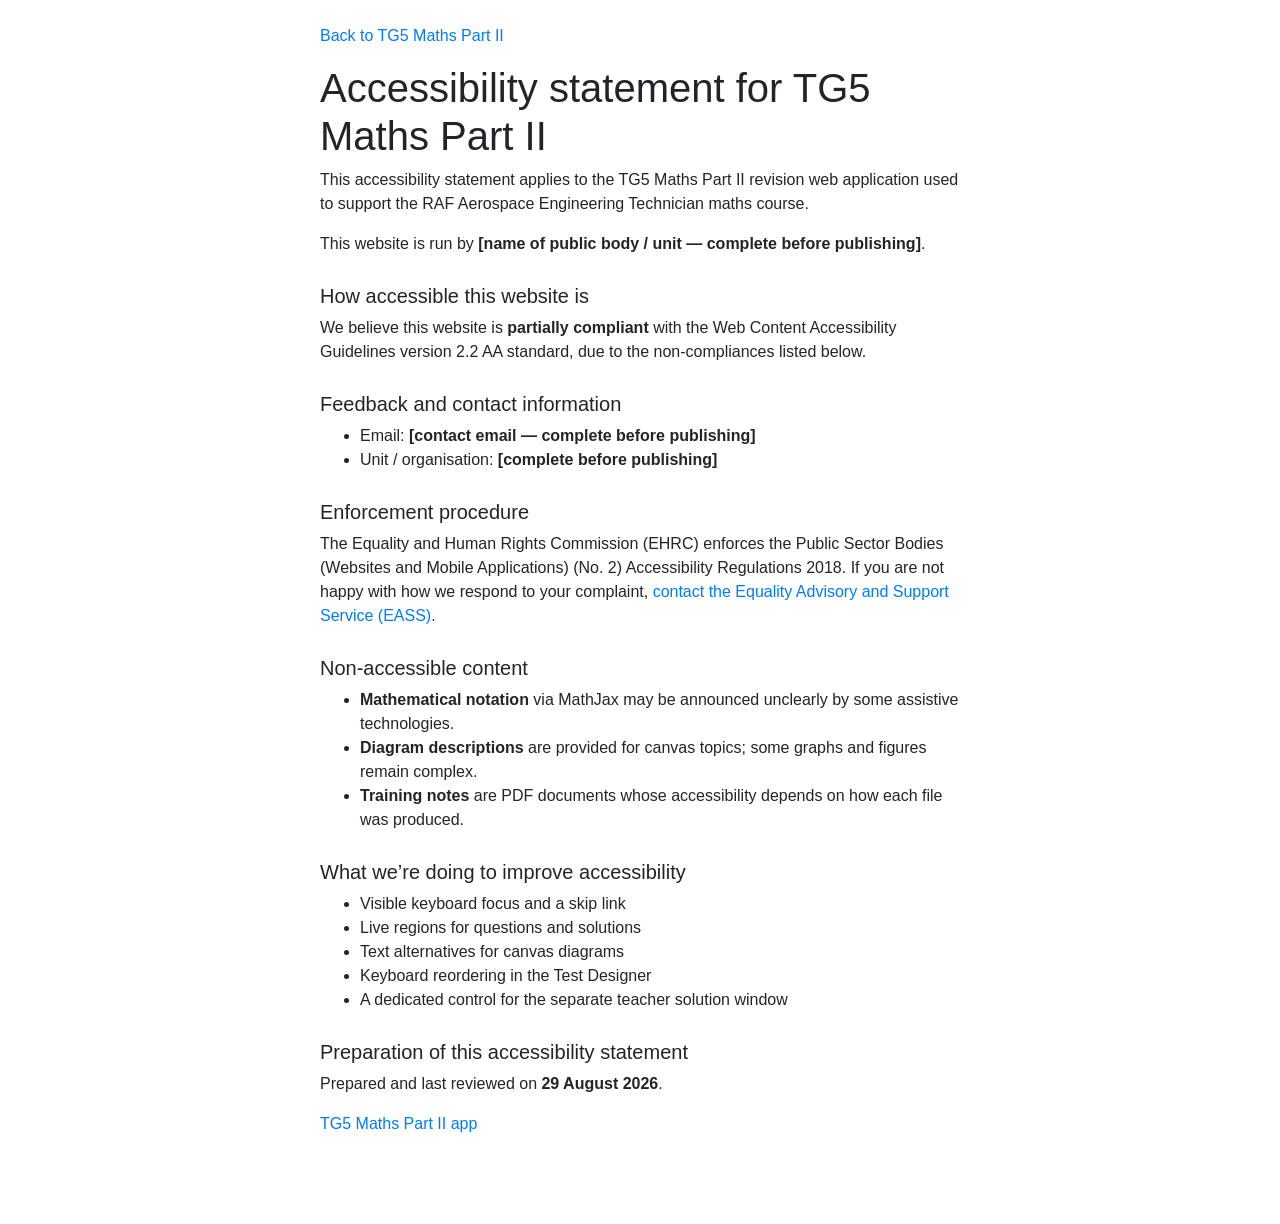
<file: accessibility.html>
<!DOCTYPE html>
<html lang="en">
<head>
  <meta charset="utf-8">
  <meta name="viewport" content="width=device-width, initial-scale=1">
  <title>Accessibility statement — TG5 Maths Part II</title>
  <link rel="stylesheet" href="https://maxcdn.bootstrapcdn.com/bootstrap/4.5.2/css/bootstrap.min.css">
  <link rel="stylesheet" href="css/main.css">
  <style>
    main { max-width: 42rem; margin: 1.5rem auto; padding: 0 1rem 3rem; }
    h2 { margin-top: 1.75rem; font-size: 1.25rem; }
    :focus-visible { outline: 3px solid #005fcc; outline-offset: 2px; }
  </style>
</head>
<body>
  <a class="skip-link" href="#main">Skip to main content</a>
  <main id="main">
    <p><a href="index.html">Back to TG5 Maths Part II</a></p>
    <h1>Accessibility statement for TG5 Maths Part II</h1>
    <p>
      This accessibility statement applies to the TG5 Maths Part II revision web application
      used to support the RAF Aerospace Engineering Technician maths course.
    </p>
    <p>This website is run by <strong>[name of public body / unit — complete before publishing]</strong>.</p>
    <h2>How accessible this website is</h2>
    <p>
      We believe this website is <strong>partially compliant</strong> with the
      Web Content Accessibility Guidelines version 2.2 AA standard, due to the non-compliances listed below.
    </p>
    <h2>Feedback and contact information</h2>
    <ul>
      <li>Email: <strong>[contact email — complete before publishing]</strong></li>
      <li>Unit / organisation: <strong>[complete before publishing]</strong></li>
    </ul>
    <h2>Enforcement procedure</h2>
    <p>
      The Equality and Human Rights Commission (EHRC) enforces the Public Sector Bodies
      (Websites and Mobile Applications) (No. 2) Accessibility Regulations 2018.
      If you are not happy with how we respond to your complaint,
      <a href="https://www.equalityadvisoryservice.com/" rel="noopener noreferrer" target="_blank">contact the Equality Advisory and Support Service (EASS)</a>.
    </p>
    <h2>Non-accessible content</h2>
    <ul>
      <li><strong>Mathematical notation</strong> via MathJax may be announced unclearly by some assistive technologies.</li>
      <li><strong>Diagram descriptions</strong> are provided for canvas topics; some graphs and figures remain complex.</li>
      <li><strong>Training notes</strong> are PDF documents whose accessibility depends on how each file was produced.</li>
    </ul>
    <h2>What we’re doing to improve accessibility</h2>
    <ul>
      <li>Visible keyboard focus and a skip link</li>
      <li>Live regions for questions and solutions</li>
      <li>Text alternatives for canvas diagrams</li>
      <li>Keyboard reordering in the Test Designer</li>
      <li>A dedicated control for the separate teacher solution window</li>
    </ul>
    <h2>Preparation of this accessibility statement</h2>
    <p>Prepared and last reviewed on <strong>29 August 2026</strong>.</p>
    <p><a href="index.html">TG5 Maths Part II app</a></p>
  </main>
</body>
</html>
</file>
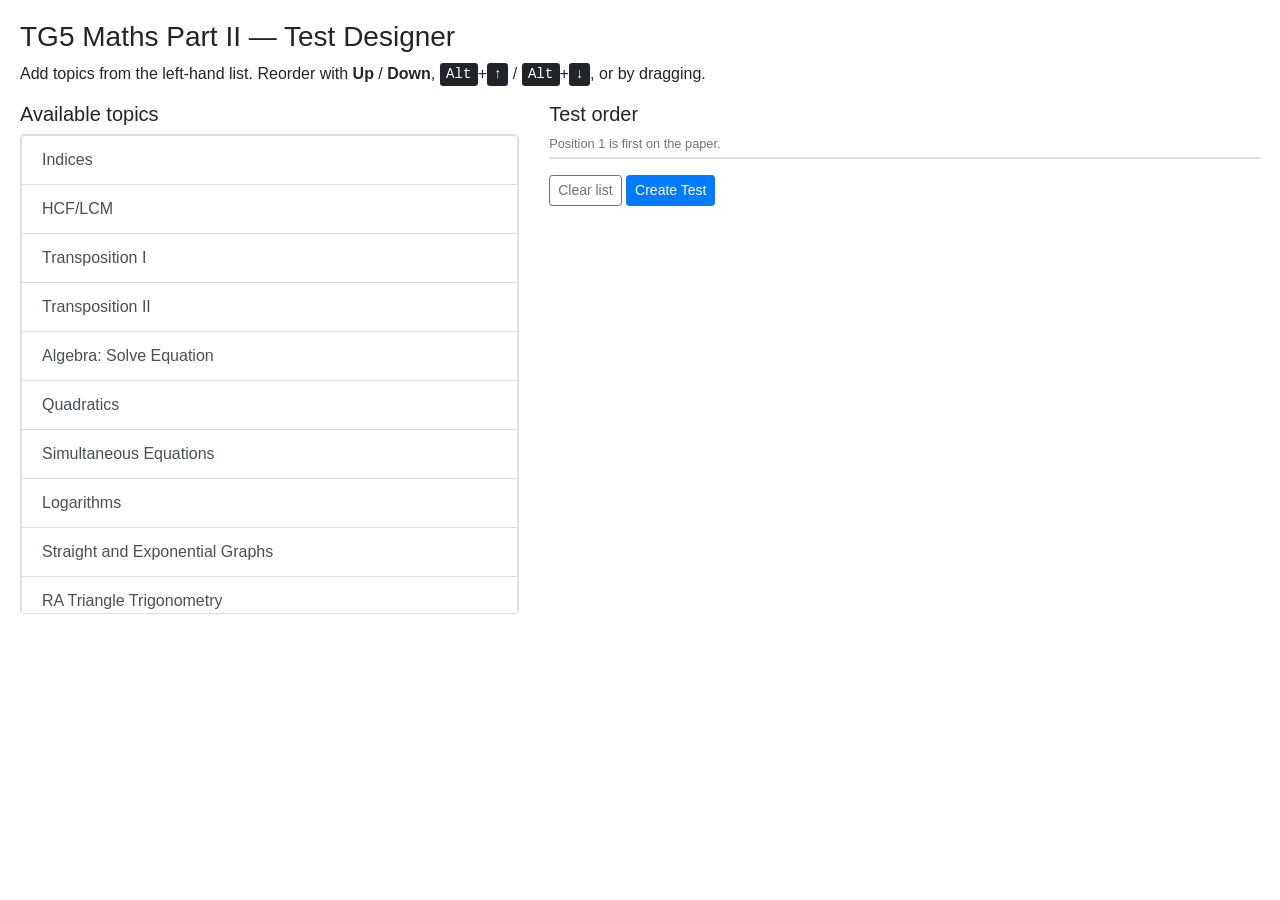
<file: testCreate.html>
<!DOCTYPE html>
<html lang="en">
<head>
  <title>TG5 Maths Part II Test Designer</title>
  <meta charset="utf-8">
  <meta name="viewport" content="width=device-width, initial-scale=1">
  <link rel="stylesheet" href="https://maxcdn.bootstrapcdn.com/bootstrap/4.5.2/css/bootstrap.min.css">
  <style>
    body { padding: 20px; }
    .topic-list { max-height: 480px; overflow-y: auto; border: 1px solid #ddd; border-radius: 4px; }
    .selected-item {
      display: flex; align-items: center; justify-content: space-between; gap: 0.5rem;
      cursor: grab; user-select: none;
    }
    .selected-item .topic-label { flex: 1 1 auto; }
    .selected-item .item-controls { display: flex; flex-shrink: 0; gap: 0.25rem; }
    .selected-item.dragging { opacity: 0.5; background: #e9ecef; }
    .selected-item.drag-over { border-top: 3px solid #007bff; }
    :focus-visible { outline: 3px solid #005fcc; outline-offset: 2px; }
    #status { min-height: 1.5em; margin-top: 0.75rem; color: #333; }
  </style>
</head>
<body>
  <h1 class="h3">TG5 Maths Part II — Test Designer</h1>
  <p>
    Add topics from the left-hand list. Reorder with <strong>Up</strong> / <strong>Down</strong>,
    <kbd>Alt</kbd>+<kbd>↑</kbd> / <kbd>Alt</kbd>+<kbd>↓</kbd>, or by dragging.
  </p>
  <div class="row">
    <div class="col-md-5">
      <h2 class="h5" id="availableHeading">Available topics</h2>
      <div id="available" class="list-group topic-list" role="list" aria-labelledby="availableHeading">

        <button type="button" class="list-group-item list-group-item-action" data-topic="Indices">Indices</button>
        <button type="button" class="list-group-item list-group-item-action" data-topic="HCF/LCM">HCF/LCM</button>
        <button type="button" class="list-group-item list-group-item-action" data-topic="Transposition I">Transposition I</button>
        <button type="button" class="list-group-item list-group-item-action" data-topic="Transposition II">Transposition II</button>
        <button type="button" class="list-group-item list-group-item-action" data-topic="Algebra: Solve Equation">Algebra: Solve Equation</button>
        <button type="button" class="list-group-item list-group-item-action" data-topic="Quadratics">Quadratics</button>
        <button type="button" class="list-group-item list-group-item-action" data-topic="Simultaneous Equations">Simultaneous Equations</button>
        <button type="button" class="list-group-item list-group-item-action" data-topic="Logarithms">Logarithms</button>
        <button type="button" class="list-group-item list-group-item-action" data-topic="Straight and Exponential Graphs">Straight and Exponential Graphs</button>
        <button type="button" class="list-group-item list-group-item-action" data-topic="RA Triangle Trigonometry">RA Triangle Trigonometry</button>
        <button type="button" class="list-group-item list-group-item-action" data-topic="Non-RA Triangle Trigonometry">Non-RA Triangle Trigonometry</button>
        <button type="button" class="list-group-item list-group-item-action" data-topic="Conversions">Conversions</button>
        <button type="button" class="list-group-item list-group-item-action" data-topic="Sin/Cos Graphs">Sin/Cos Graphs</button>
        <button type="button" class="list-group-item list-group-item-action" data-topic="Surface Area &amp; Volume">Surface Area &amp; Volume</button>
        <button type="button" class="list-group-item list-group-item-action" data-topic="Differentiation">Differentiation</button>
        <button type="button" class="list-group-item list-group-item-action" data-topic="Integration">Integration</button>
        <button type="button" class="list-group-item list-group-item-action" data-topic="Statistics">Statistics</button>

      </div>
    </div>
    <div class="col-md-7">
      <h2 class="h5" id="orderHeading">Test order</h2>
      <p class="small text-muted mb-1" id="orderHint">Position 1 is first on the paper.</p>
      <ol id="selected" class="list-group topic-list" aria-labelledby="orderHeading" aria-describedby="orderHint"></ol>
      <div class="mt-3">
        <button type="button" id="clearBtn" class="btn btn-outline-secondary btn-sm">Clear list</button>
        <button type="button" id="createBtn" class="btn btn-primary btn-sm">Create Test</button>
      </div>
      <p id="status" role="status" aria-live="polite"></p>
    </div>
  </div>
  <script>
    const available = document.getElementById('available');
    const selected = document.getElementById('selected');
    const statusEl = document.getElementById('status');
    let testArr = [];
    let dragSrc = null;
    function announce(msg) { statusEl.textContent = msg; }
    function syncTestArr() {
      testArr = Array.from(selected.querySelectorAll('.selected-item')).map((el) => el.dataset.topic);
    }
    function moveItem(item, direction) {
      const items = Array.from(selected.querySelectorAll('.selected-item'));
      const index = items.indexOf(item);
      if (index < 0) return;
      const newIndex = index + direction;
      if (newIndex < 0 || newIndex >= items.length) {
        announce(direction < 0 ? item.dataset.topic + ' is already first.' : item.dataset.topic + ' is already last.');
        return;
      }
      if (direction < 0) selected.insertBefore(item, items[newIndex]);
      else selected.insertBefore(items[newIndex], item);
      syncTestArr();
      const pos = Array.from(selected.querySelectorAll('.selected-item')).indexOf(item) + 1;
      announce(item.dataset.topic + ' moved to position ' + pos + ' of ' + testArr.length + '.');
      item.querySelector('.topic-label').focus();
    }
    function removeItem(item) {
      const name = item.dataset.topic;
      item.remove();
      syncTestArr();
      announce(name + ' removed. ' + testArr.length + ' topic(s) in the test.');
    }
    function addSelectedItem(topic) {
      const item = document.createElement('li');
      item.className = 'list-group-item selected-item';
      item.draggable = true;
      item.dataset.topic = topic;
      const label = document.createElement('button');
      label.type = 'button';
      label.className = 'btn btn-link topic-label p-0 text-left';
      label.textContent = topic;
      label.setAttribute('aria-label', topic + '. Activate to remove from test order.');
      label.addEventListener('click', (e) => { e.stopPropagation(); removeItem(item); });
      const controls = document.createElement('span');
      controls.className = 'item-controls';
      const upBtn = document.createElement('button');
      upBtn.type = 'button';
      upBtn.className = 'btn btn-sm btn-outline-secondary';
      upBtn.textContent = 'Up';
      upBtn.setAttribute('aria-label', 'Move ' + topic + ' up');
      upBtn.addEventListener('click', (e) => { e.stopPropagation(); moveItem(item, -1); });
      const downBtn = document.createElement('button');
      downBtn.type = 'button';
      downBtn.className = 'btn btn-sm btn-outline-secondary';
      downBtn.textContent = 'Down';
      downBtn.setAttribute('aria-label', 'Move ' + topic + ' down');
      downBtn.addEventListener('click', (e) => { e.stopPropagation(); moveItem(item, 1); });
      const removeBtn = document.createElement('button');
      removeBtn.type = 'button';
      removeBtn.className = 'btn btn-sm btn-outline-danger';
      removeBtn.textContent = 'Remove';
      removeBtn.setAttribute('aria-label', 'Remove ' + topic);
      removeBtn.addEventListener('click', (e) => { e.stopPropagation(); removeItem(item); });
      controls.append(upBtn, downBtn, removeBtn);
      item.append(label, controls);
      item.addEventListener('keydown', (e) => {
        if (!e.altKey) return;
        if (e.key === 'ArrowUp') { e.preventDefault(); moveItem(item, -1); }
        else if (e.key === 'ArrowDown') { e.preventDefault(); moveItem(item, 1); }
      });
      item.addEventListener('dragstart', (e) => {
        dragSrc = item; item.classList.add('dragging');
        e.dataTransfer.effectAllowed = 'move';
        e.dataTransfer.setData('text/plain', topic);
      });
      item.addEventListener('dragend', () => {
        item.classList.remove('dragging');
        selected.querySelectorAll('.drag-over').forEach((el) => el.classList.remove('drag-over'));
        dragSrc = null; syncTestArr();
      });
      item.addEventListener('dragover', (e) => { e.preventDefault(); e.dataTransfer.dropEffect = 'move'; });
      item.addEventListener('dragenter', (e) => { e.preventDefault(); if (item !== dragSrc) item.classList.add('drag-over'); });
      item.addEventListener('dragleave', () => item.classList.remove('drag-over'));
      item.addEventListener('drop', (e) => {
        e.preventDefault(); item.classList.remove('drag-over');
        if (dragSrc && dragSrc !== item) {
          const children = Array.from(selected.querySelectorAll('.selected-item'));
          const from = children.indexOf(dragSrc), to = children.indexOf(item);
          if (from < to) selected.insertBefore(dragSrc, item.nextSibling);
          else selected.insertBefore(dragSrc, item);
          syncTestArr();
          announce(dragSrc.dataset.topic + ' reordered by dragging.');
        }
      });
      selected.appendChild(item);
      syncTestArr();
      announce(topic + ' added at position ' + testArr.length + '.');
      upBtn.focus();
    }
    available.querySelectorAll('[data-topic]').forEach((btn) => {
      btn.addEventListener('click', () => addSelectedItem(btn.dataset.topic));
    });
    document.getElementById('clearBtn').addEventListener('click', () => {
      testArr = []; selected.innerHTML = ''; announce('Test order cleared.');
    });
    document.getElementById('createBtn').addEventListener('click', () => {
      syncTestArr();
      if (testArr.length === 0) {
        announce('Please add at least one topic before creating a test.');
        available.querySelector('button')?.focus();
        return;
      }
      sessionStorage.setItem('testArr', JSON.stringify(testArr));
      window.open('index.html?test=1', 'testView');
      window.close();
    });
  </script>
</body>
</html>
</file>
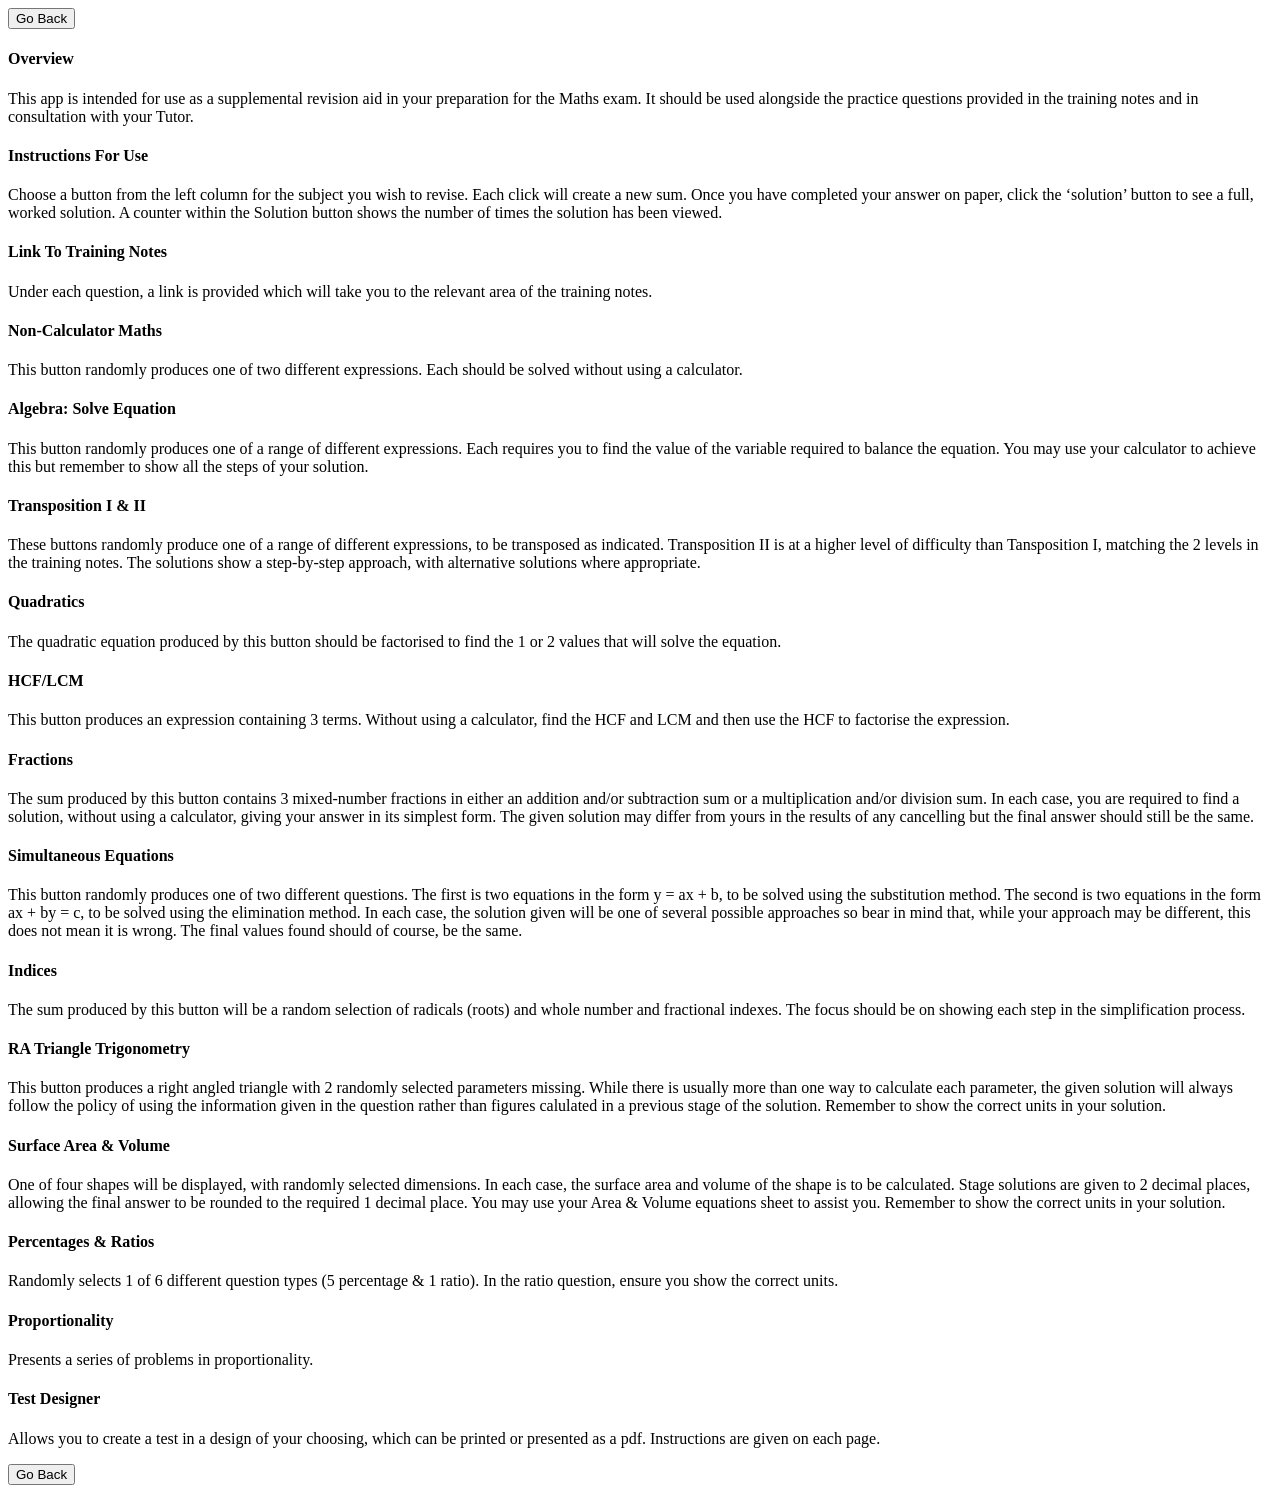
<file: MathsHelp/userhelp.html>
<!DOCTYPE html>
<html lang="en">
  <head>
    <meta charset="utf-8">
    <title>User Help</title>
  </head>
  <body>
    <button onclick="goBack()">Go Back</button>
        <h4>Overview</h4>
        <p>This app is intended for use as a supplemental revision aid in your preparation for the Maths exam. 
            It should be used alongside the practice questions provided in the training notes and in 
            consultation with your Tutor.</p>
            
        <h4>Instructions For Use</h4>
        <p>Choose a button from the left column for the subject you wish to revise. Each click will create 
            a new sum. Once you have completed your answer on paper, click the ‘solution’ button to see a 
            full, worked solution. A counter within the Solution button shows the number of times 
            the solution has been viewed.</p>
            
        <h4>Link To Training Notes</h4>
        <p>Under each question, a link is provided which will take you to the relevant area of the training notes.</p>
            
        <h4>Non-Calculator Maths</h4>
        <p>This button randomly produces one of two different expressions. Each should be solved without 
            using a calculator.</p>
          
        <h4>Algebra: Solve Equation</h4>
        <p>This button randomly produces one of a range of different expressions. Each requires you to find the 
            value of the variable required to balance the equation. You may use your calculator to achieve 
            this but remember to show all the steps of your solution.</p>
          
        <h4>Transposition I & II</h4>
        <p>These buttons randomly produce one of a range of different expressions, to be transposed as indicated.
            Transposition II is at a higher level of difficulty than Tansposition I, matching the 2 levels 
            in the training notes. The solutions show a step-by-step approach, with alternative solutions where
            appropriate.</p>
          
        <h4>Quadratics</h4>
        <p>The quadratic equation produced by this button should be factorised to find the 1 or 2 values 
            that will solve the equation.</p>
            
        <h4>HCF/LCM</h4>
        <p>This button produces an expression containing 3 terms. Without using a calculator, find the HCF 
            and LCM and then use the HCF to factorise the expression.</p>
            
        <h4>Fractions</h4>
        <p>The sum produced by this button contains 3 mixed-number fractions in either an addition and/or 
            subtraction sum or a multiplication and/or division sum. In each case, you are required to 
            find a solution, without using a calculator, giving your answer in its simplest form. The 
            given solution may differ from yours in the results of any cancelling but the final answer 
            should still be the same.</p>
            
        <h4>Simultaneous Equations</h4>
        <p>This button randomly produces one of two different questions. The first is two equations in the 
            form y = ax + b, to be solved using the substitution method. The second is two equations in the 
            form ax + by = c, to be solved using the elimination method. In each case, the solution given 
            will be one of several possible approaches so bear in mind that, while your approach may be different, 
            this does not mean it is wrong. The final values found should of course, be the same.</p>
            
        <h4>Indices</h4>
        <p>The sum produced by this button will be a random selection of radicals (roots) and whole number 
            and fractional indexes. The focus should be on showing each step in the simplification process.</p>
        
        <h4>RA Triangle Trigonometry</h4>
        <p>This button produces a right angled triangle with 2 randomly selected parameters missing. While 
            there is usually more than one way to calculate each parameter, the given solution will always 
            follow the policy of using the information given in the question rather than figures 
            calulated in a previous stage of the solution. Remember to show the correct units in your 
            solution.</p>
            
        <h4>Surface Area & Volume</h4>
        <p>One of four shapes will be displayed, with randomly selected dimensions. In each case, the 
            surface area and volume of the shape is to be calculated. Stage solutions are given to 2 decimal 
            places, allowing the final answer to be rounded to the required 1 decimal place. You may use your 
            Area & Volume equations sheet to assist you.  Remember to show the correct units in your 
            solution.</p>
            
        <h4>Percentages & Ratios</h4>
        <p>Randomly selects 1 of 6 different question types (5 percentage & 1 ratio). 
            In the ratio question, ensure you show the correct units.</p>
            
        <h4>Proportionality</h4>
        <p>Presents a series of problems in proportionality.</p>
            
        <h4>Test Designer</h4>
        <p>Allows you to create a test in a design of your choosing, which can be printed or presented as a pdf. Instructions are given on each page.</p>

      <button onclick="goBack()">Go Back</button>

      <script>
      function goBack() {
        window.history.back();
      }
      </script>
  </body>
</html>
</file>
<file: css/main.css>
:root {
  --bgcolour: #ffffff;
}

body {
  background-color: var(--bgcolour);
}

#colourSelect {
  color: #24a0ed;
  border: 1px solid #24a0ed;
  border-radius: 4px;
  background-color: transparent;
}

select:focus {
  border-color: #24a0ed;
}

/* Coordinate tables (Simultaneous Equations, etc.) */
table {
  margin-left: 75px;
  margin-right: 75px;
  margin-bottom: 30px;
}

td, th {
  border: 1px solid #dddddd;
  text-align: center;
  width: 60px;
  padding: 8px;
}

/* ---------- Print styles ---------- */
@media print {
  .topic-btn,
  #testdesign,
  #userhelp,
  #topicInstruction,
  #colourSelect,
  #btnSoln,
  #noteslink,
  .no-print,
  footer {
    display: none !important;
  }

  body {
    background: white !important;
  }

  .test-question,
  .test-solution-block {
    page-break-inside: avoid;
    break-inside: avoid;
    margin-bottom: 1.5rem;
  }

  .solutions-section {
    page-break-before: always;
    break-before: page;
  }

  .solution-heading {
    font-size: 1.1rem;
    font-weight: bold;
    margin-top: 0.5rem;
  }

  .test-solution-block {
    padding-bottom: 1rem;
    border-bottom: 1px solid #ccc;
  }

  .test-solution-block:last-child {
    border-bottom: none;
  }

  .solution-body {
    display: block !important;
  }

  canvas {
    max-width: 100%;
    height: auto;
  }
}

/* Solution diagrams sit in #a above the working */
#a .solution-canvas {
  display: block;
  margin: 0 auto 0.25rem auto;
  max-width: min(100%, 480px);
  height: auto;
}
#a #solution-text {
  margin-top: 0.25rem;
}


/* ---------- Accessibility / usability ---------- */
:focus { outline: 3px solid #005fcc; outline-offset: 2px; }
:focus:not(:focus-visible) { outline: none; }
:focus-visible { outline: 3px solid #005fcc; outline-offset: 2px; }
.btn:focus-visible, .topic-btn:focus-visible, #btnSoln:focus-visible,
#testdesign:focus-visible, #btnStaffSoln:focus-visible, #userhelp:focus-visible,
a:focus-visible, #colourSelect:focus-visible {
  outline: 3px solid #005fcc; outline-offset: 2px; box-shadow: 0 0 0 1px #fff;
}
.skip-link {
  position: absolute; left: -9999px; top: 0; z-index: 10000;
  padding: 0.75rem 1rem; background: #000; color: #fff; text-decoration: underline;
}
.skip-link:focus { left: 0.5rem; top: 0.5rem; }
.diagram-desc {
  max-width: 40rem; margin: 0.75rem auto 0.5rem; padding: 0.5rem 0.75rem;
  border-left: 4px solid #005fcc; background: rgba(0, 95, 204, 0.06);
  color: #222; font-size: 0.95rem; line-height: 1.4;
}
.diagram-desc[hidden] { display: none !important; }
#a { color: #9b0000 !important; }
@media print {
  .skip-link, .diagram-desc, #btnStaffSoln { display: none !important; }
}
</file>
